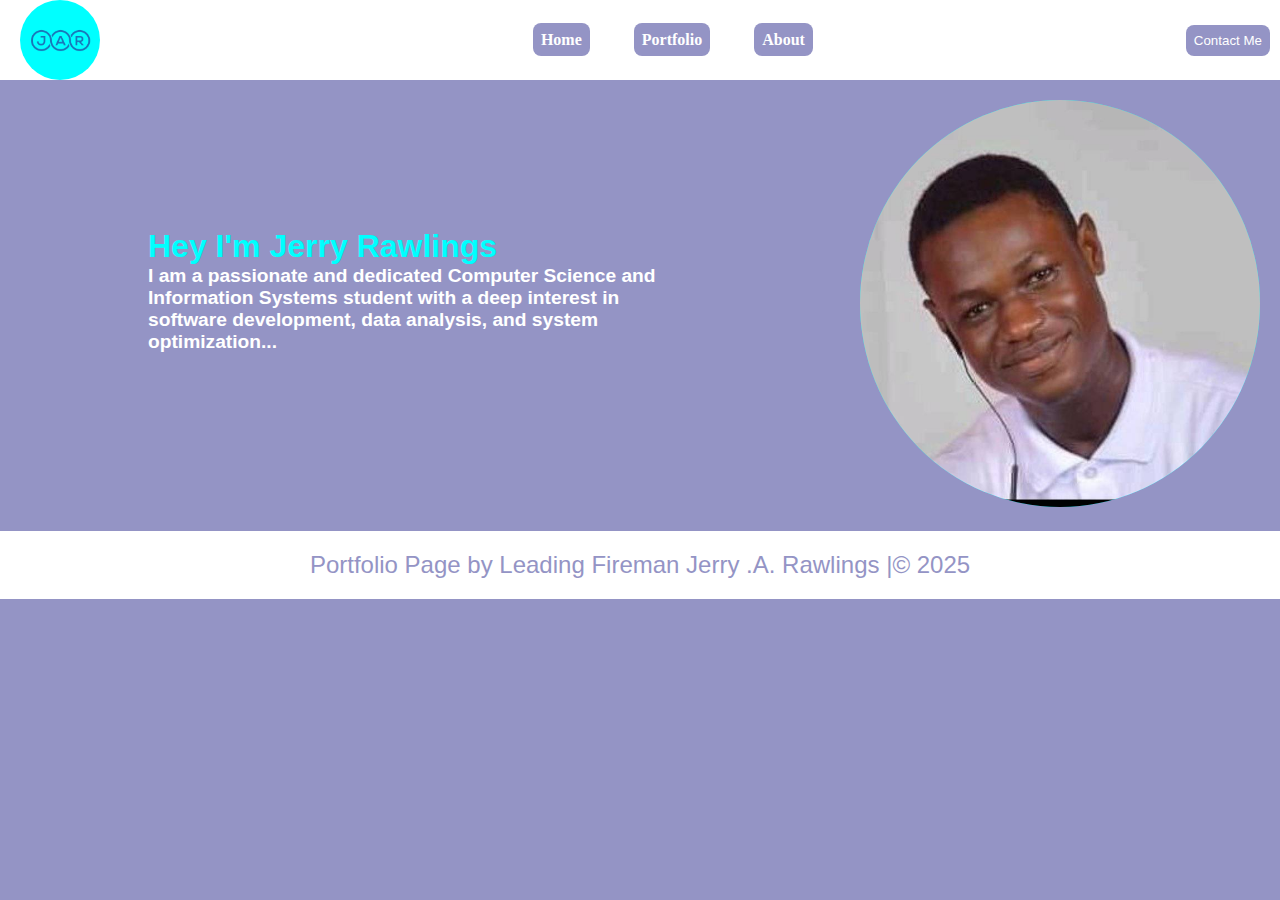
<file: index.html>
<!DOCTYPE html>
<html lang="en">
<head>
    <meta charset="UTF-8">
    <meta name="viewport" content="width=device-width, initial-scale=1.0">
    <title>myPortfolio</title>
    <link rel="stylesheet" href="index.css">
</head>
<body>
    <header>
        <nav>
            <img src="jerryLogo-removebg-preview.png" alt="jerryLogo">
            <ul>
                <li><a href="#">Home</a></li>
                <li><a href="portfolio.html">Portfolio</a></li>
                <li><a href="#">About</a></li>
            </ul>
            <button>Contact Me</button>
        </nav>
    </header>
    <main>
        <div class="aboutInfo">
            <p>
               <span>
                Hey I'm Jerry Rawlings
               </span>
               <br>
                I am a passionate and dedicated Computer Science and Information Systems student with a deep interest in software development, data analysis, and system optimization...</p>
        </div>
        
        <div image>
            <img src="portfolioPic.jpg" alt="Portfoliopic" id="profilePic">
        </div>
    </main>
    <footer>
        Portfolio Page by Leading Fireman Jerry .A. Rawlings  |&copy; 2025
    </footer>
</body>
</html>
</file>
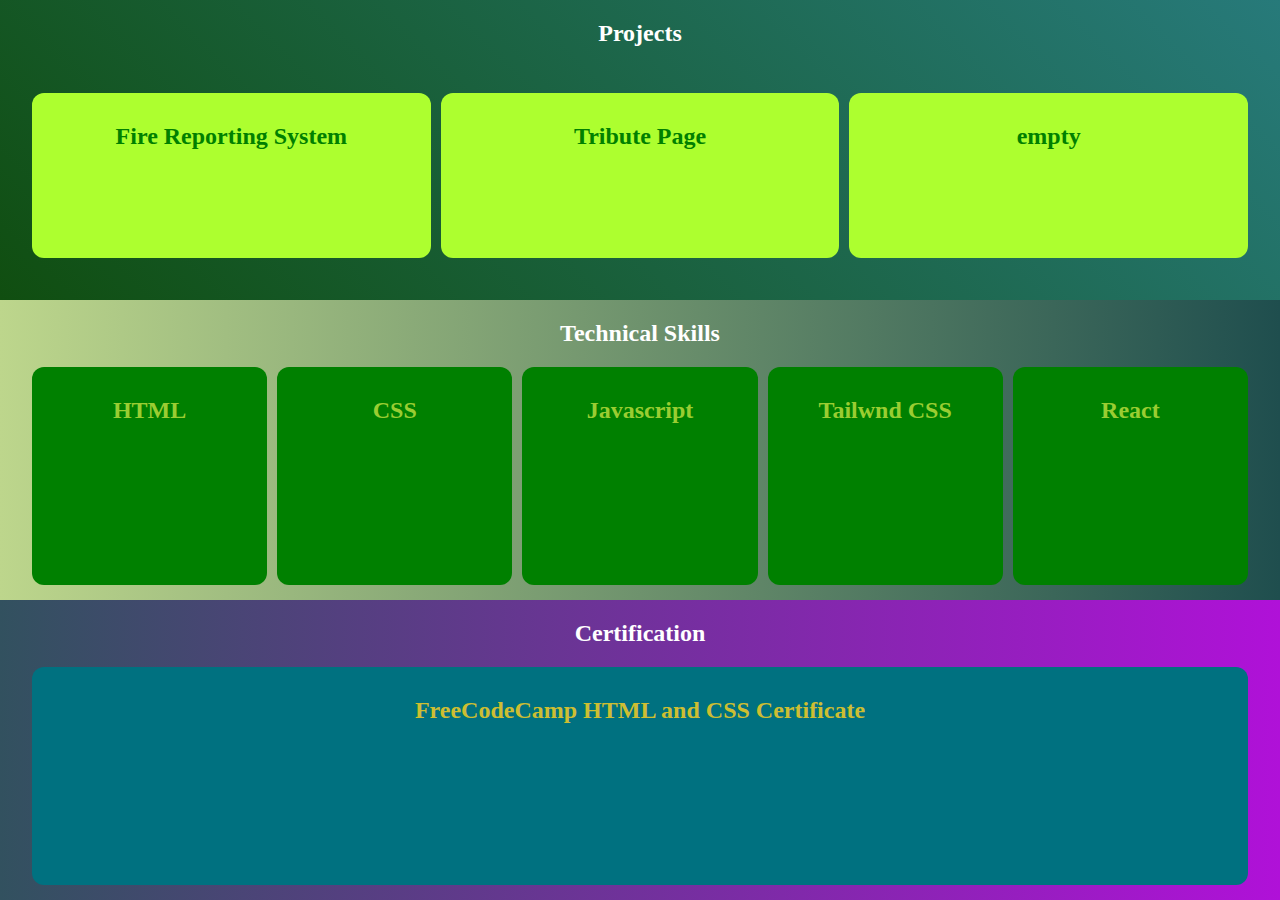
<file: portfolio.html>
<!DOCTYPE html>
<html lang="en">
<head>
    <meta charset="UTF-8">
    <meta name="viewport" content="width=device-width, initial-scale=1.0">
    <title>portfolio</title>
    <link rel="stylesheet" href="portfolio.css">
</head>
<body>
    <header>
        <h2>Projects</h2>
        <div class="top">
            <div class="card">Fire Reporting System</div>
            <div class="card">Tribute Page</div>
            <div class="card">empty</div>
        </div>
        
    </header>

    <main>
        <h2>Technical Skills</h2>
        <div class="middle">
            <div class="middlecard">HTML</div>
            <div class="middlecard">CSS</div>
            <div class="middlecard">Javascript</div>
            <div class="middlecard">Tailwnd CSS</div>
            <div class="middlecard">React</div>
        </div>
    </main>

    <footer>
        <h2>Certification</h2>
        <div class="down">
            <div class="downcard">FreeCodeCamp HTML and CSS Certificate</div>
        </div>
    </footer>
</body>
</html>
</file>
<file: index.css>
*{
    box-sizing: border-box;
}
body{
    background-color:rgb(148, 148, 197);
    color: white;
    margin: 0;
}
header{
    background-color:white;
    color: black;
}
nav{
    display: flex;
    justify-content: space-between;
    align-items: center;
}
img{
    width: 100px;
}
ul li {
    list-style: none;
    text-decoration: none;
    display: inline;
   
   
a{
    text-decoration: none;
   font-family: Georgia, 'Times New Roman', Times, serif ;
   font-weight: bolder;
   color: white;  
   background-color:rgb(148, 148, 197);
   margin: 0 20px;  
   padding: 8px;
   
   border-radius: 8px;
}
}
button{
    background-color: rgb(148, 148, 197);
    color: white;
    padding: 8px;
    border-radius: 8px;
    border: hidden;
    margin-right: 10px;
}
button:hover{
    background-color: black;
    color: white;
}
a:hover{
    background-color: black;
    color: white;
    padding: 8px;
    border-radius: 8px;
    border: hidden;
    
}
#profilePic{
    width: 400px;
    background-color: aqua;
    border-radius: 100%;
}
p{
    font-weight: bold;
    font-family: 'Lucida Sans', 'Lucida Sans Regular', 'Lucida Grande', 'Lucida Sans Unicode', Geneva, Verdana, sans-serif;
    font-size: larger;
    margin: 20px;
   
}
span{
    font-family: Verdana, Geneva, Tahoma, sans-serif;
    color: aqua;
    font-size: xx-large;
}
   
.aboutInfo{
    padding: 10%;
}
main{
    display: flex;
    justify-content: center;
}
#profilePic{
    margin: 20px;
}
footer{
    background-color:white;
    color: rgb(148, 148, 197) ;
    text-align: center;
    justify-content: center;
    padding: 20px;
    font-family: Verdana, Geneva, Tahoma, sans-serif;
    font-size: x-large;
}
img{
    background-color:aqua ; 
    border-radius: 50%;
    margin: 0 20px;
width: 80px;
}

@media screen and (max-width: 768px) {
    body {
        background-color: red; /* Adjust background color for smaller screens */
        font-size: 14px; /* Reduce font size for better readability */
    }
    nav {
       /* flex-direction: column;*/
        align-items: center;
        text-align: center;
        display: flex;
        justify-content: space-between;
    }
    ul {
        padding: 0;
    }
    ul li a{
       margin: 10px ;
background-color: white;
color: black;
    }
    ul li a:hover{
        background-color: rgb(148, 148, 197) ;
        color: white;
    }
    button {
        margin-top: 10px;
        background-color: white;
        color: black;
        font-weight: bolder;
    }
    button:hover{
        background-color: rgb(148, 148, 197) ;

        color:white;
    }
    header{
        background-color: black;
    }
footer{
    background-color: black;
    color: white;
}
   
.aboutInfo{
    padding: 10%;
}
p{
    margin: 20px; 
    
}
#profilePic{
    margin: 70px 70px 70px 0;
}
img{
    background-color: white;
    border-radius: 50%;
}
}
</file>
<file: portfolio.css>
*{
    box-sizing: border-box;
}
body{
    background: linear-gradient(360deg,rgb(148, 148, 197), aqua);
margin:0;
padding:0;
display: flex;
flex-direction: column;
height: 100vh;
}
header{
    border: 2px solid hidden;
    
    background: linear-gradient(45deg,rgb(16, 78, 16),rgb(39, 122, 122));
}
h2{
    display: flex;
    align-items: center;
    justify-content: center;
    color: white;
    font-weight: bolder;
    font-size: x-large;
}

.top{
    width: 95%;
    height: 60%;
    display: flex;
    flex-wrap: wrap;
    margin: auto;
   /* background-color: white;*/
    gap: 10px;
    
}
.card{
    background-color: greenyellow;
    padding: 30px;
    flex: 1;
    border-radius: .5em;
    font-family: Cambria, Cochin, Georgia, Times, 'Times New Roman', serif;
    font-size: large;
    text-align: center;
    font-size: x-large;
    color: green;
    font-weight: bolder;
    margin-bottom: 15px;
}
main{
    background: linear-gradient(270deg,rgb(31, 78, 78),rgb(189, 214, 140));
    border: 2px solid hidden;
}
.middle{
    width: 95%;
    height: 80%;
    display: flex;
    flex-wrap: wrap;
    margin: auto;
   /* background-color: white;*/
    gap: 10px;
}
.middlecard{
    background-color: green;
    padding: 30px;
    flex: 1;
    border-radius: .5em;
    font-family: Cambria, Cochin, Georgia, Times, 'Times New Roman', serif;
    font-size: large;
    text-align: center;
    font-size: x-large;
    color: yellowgreen;
    font-weight: bolder;
    margin-bottom: 15px;
}
footer{
    background: linear-gradient(270deg,rgb(176, 17, 216),rgb(50, 81, 95));
    border: 2px solid hidden;
}
.down{
    width: 95%;
    height: 80%;
    display: flex;
    flex-wrap: wrap;
    margin: auto;
   /* background-color: white;*/
    gap: 10px;
}
.downcard{
    background-color: rgb(0, 113, 128);
    padding: 30px;
    flex: 1;
    border-radius: .5em;
    font-family: Cambria, Cochin, Georgia, Times, 'Times New Roman', serif;
    font-size: large;
    text-align: center;
    font-size: x-large;
    color: rgb(205, 190, 50);
    font-weight: bolder;
    margin-bottom: 15px;
}
header,main,footer{
    display: flex;
    flex: 1;
    flex-direction: column;
}
</file>
